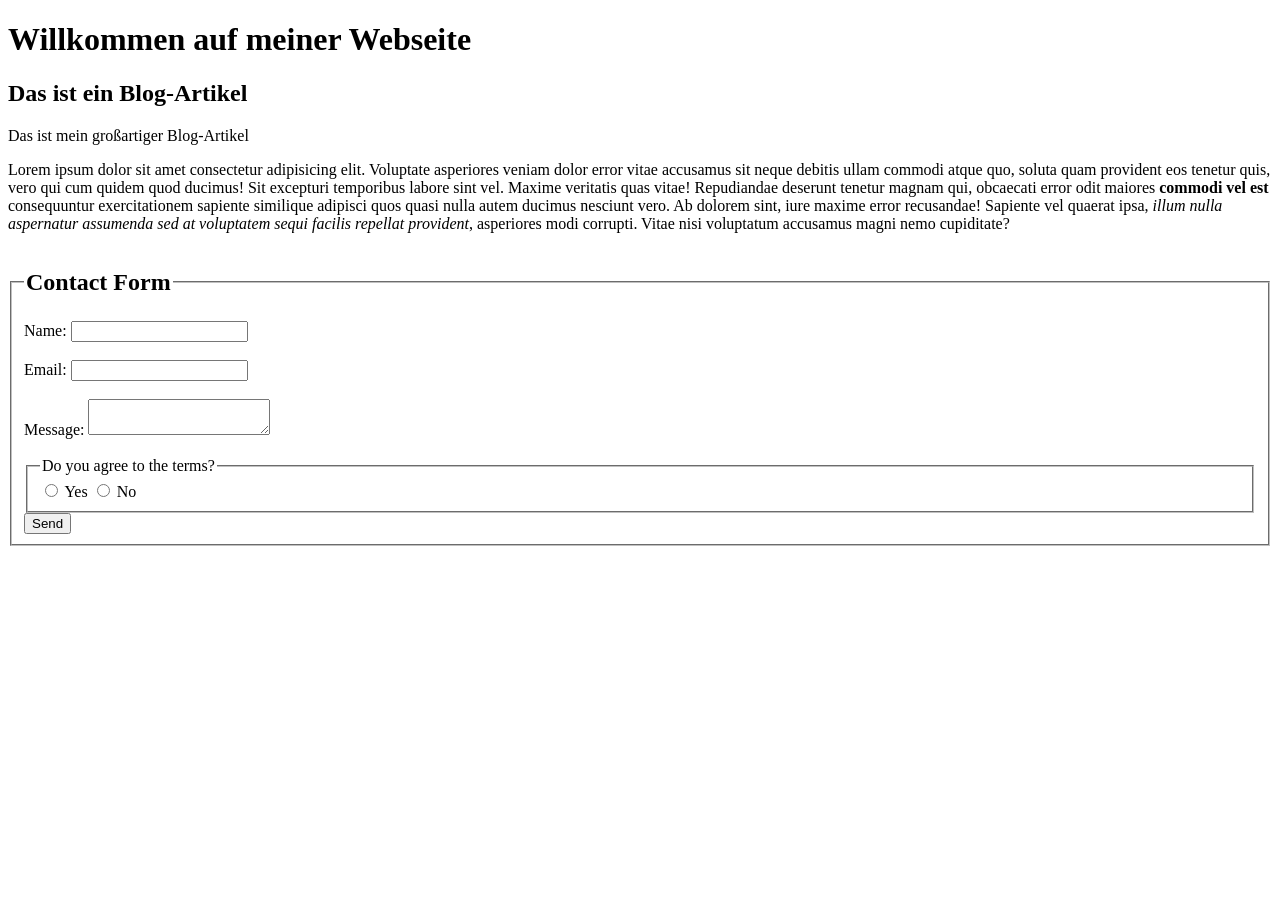
<file: 01-HTML-intro/index.html>
<!doctype html>

<html lang="en">
  <head>
    <meta charset="UTF-8" />
    <meta name="viewport" content="width=device-width, initial-scale=1.0" />
    <title>Meine erste Website</title>
  </head>

  <body>
    <h1>Willkommen auf meiner Webseite</h1>

    <!-- Dies hier ist ein Blogeintrag -->
    <div>
      <h2>Das ist ein Blog-Artikel</h2>
      <p>Das ist mein großartiger Blog-Artikel</p>
      <p>
        Lorem ipsum dolor sit amet consectetur adipisicing elit. Voluptate asperiores veniam dolor
        error vitae accusamus sit neque debitis ullam commodi atque quo, soluta quam provident eos
        tenetur quis, vero qui cum quidem quod ducimus! Sit excepturi temporibus labore sint vel.
        Maxime veritatis quas vitae! Repudiandae deserunt tenetur magnam qui, obcaecati error odit
        maiores <strong>commodi vel est</strong> consequuntur exercitationem sapiente similique
        adipisci quos quasi nulla autem ducimus nesciunt vero. Ab dolorem sint, iure maxime error
        recusandae! Sapiente vel quaerat ipsa,
        <em> illum nulla aspernatur assumenda sed at voluptatem sequi facilis repellat provident</em
        >, asperiores modi corrupti. Vitae nisi voluptatum accusamus magni nemo cupiditate?
      </p>
    </div>
    <div>
      <form action="submit-form.php" method="dialog">
        <fieldset>
          <legend><h2>Contact Form</h2></legend>
          <label for="name">Name:</label>
          <input type="text" id="name" name="name" /><br /><br />
          <label for="email">Email:</label>
          <input type="email" id="email" name="email" /><br /><br />
          <label for="message">Message:</label>
          <textarea id="message" name="message"></textarea><br /><br />
          <fieldset>
            <legend>Do you agree to the terms?</legend>
            <label><input type="radio" name="radio" value="yes" /> Yes</label>
            <label><input type="radio" name="radio" value="no" /> No</label>
          </fieldset>
          <button type="submit">Send</button>
        </fieldset>
      </form>
    </div>
  </body>
</html>
</file>
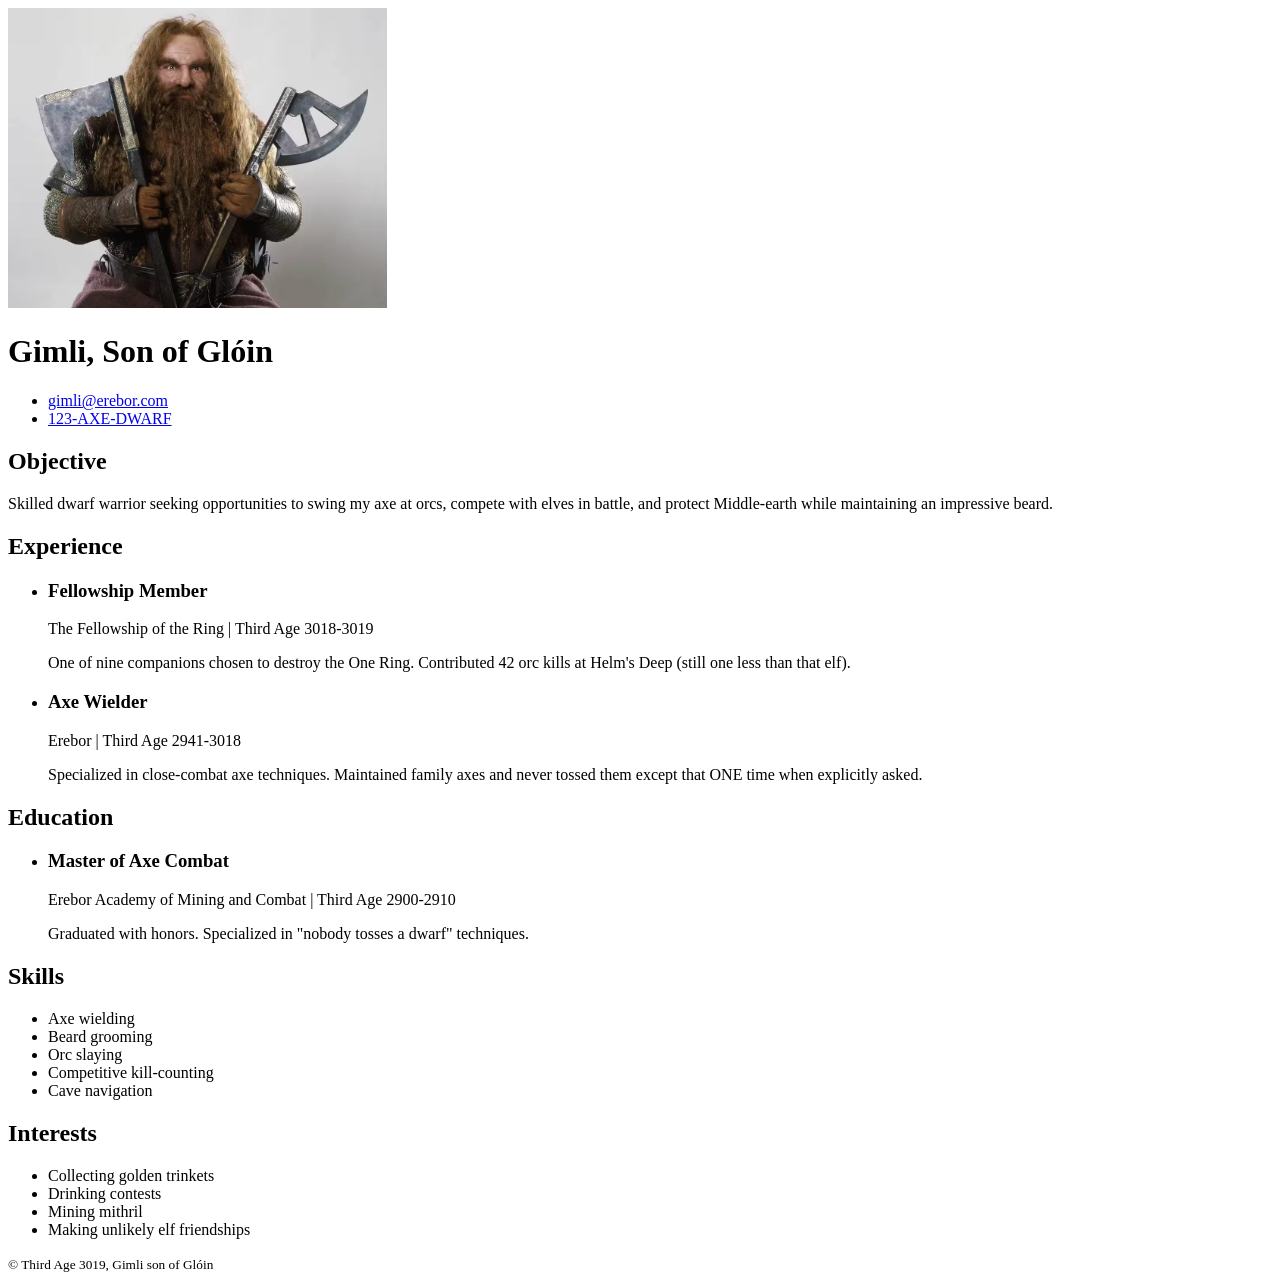
<file: 02.0-HTML_Resume/index.html>
<!doctype html>
<html lang="en">
  <head>
    <meta charset="UTF-8" />
    <meta name="viewport" content="width=device-width, initial-scale=1.0" />
    <title>Gimli son of Glóin - Resume</title>
  </head>
  <body>
    <!-- Header Section -->
    <header>
      <img src="Gimli.avif" alt="Gimli" height="300" />
      <h1>Gimli, Son of Glóin</h1>
      <nav>
        <ul>
          <li><a href="mailto:gimli@erebor.com">gimli@erebor.com</a></li>
          <li><a href="tel:+123456789">123-AXE-DWARF</a></li>
        </ul>
      </nav>
    </header>

    <main>
      <!-- Objective -->
      <section>
        <h2>Objective</h2>
        <p>
          Skilled dwarf warrior seeking opportunities to swing my axe at orcs, compete with elves in
          battle, and protect Middle-earth while maintaining an impressive beard.
        </p>
      </section>

      <!-- Experience -->
      <section>
        <h2>Experience</h2>
        <ul>
          <li>
            <div>
              <h3>Fellowship Member</h3>
              <p>The Fellowship of the Ring | Third Age 3018-3019</p>
              <p>
                One of nine companions chosen to destroy the One Ring. Contributed 42 orc kills at
                Helm's Deep (still one less than that elf).
              </p>
            </div>
          </li>
          <li>
            <div>
              <h3>Axe Wielder</h3>
              <p>Erebor | Third Age 2941-3018</p>
              <p>
                Specialized in close-combat axe techniques. Maintained family axes and never tossed
                them except that ONE time when explicitly asked.
              </p>
            </div>
          </li>
        </ul>
      </section>

      <!-- Education -->
      <section>
        <h2>Education</h2>
        <ul>
          <li>
            <article>
              <h3>Master of Axe Combat</h3>
              <p>Erebor Academy of Mining and Combat | Third Age 2900-2910</p>
              <p>Graduated with honors. Specialized in "nobody tosses a dwarf" techniques.</p>
            </article>
          </li>
        </ul>
      </section>

      <!-- Skills -->
      <section>
        <h2>Skills</h2>
        <ul>
          <li>Axe wielding</li>
          <li>Beard grooming</li>
          <li>Orc slaying</li>
          <li>Competitive kill-counting</li>
          <li>Cave navigation</li>
        </ul>
      </section>

      <!-- Interests -->
      <section>
        <h2>Interests</h2>
        <ul>
          <li>Collecting golden trinkets</li>
          <li>Drinking contests</li>
          <li>Mining mithril</li>
          <li>Making unlikely elf friendships</li>
        </ul>
      </section>
    </main>

    <footer>
      <small>© Third Age 3019, Gimli son of Glóin</small>
    </footer>
  </body>
</html>
</file>
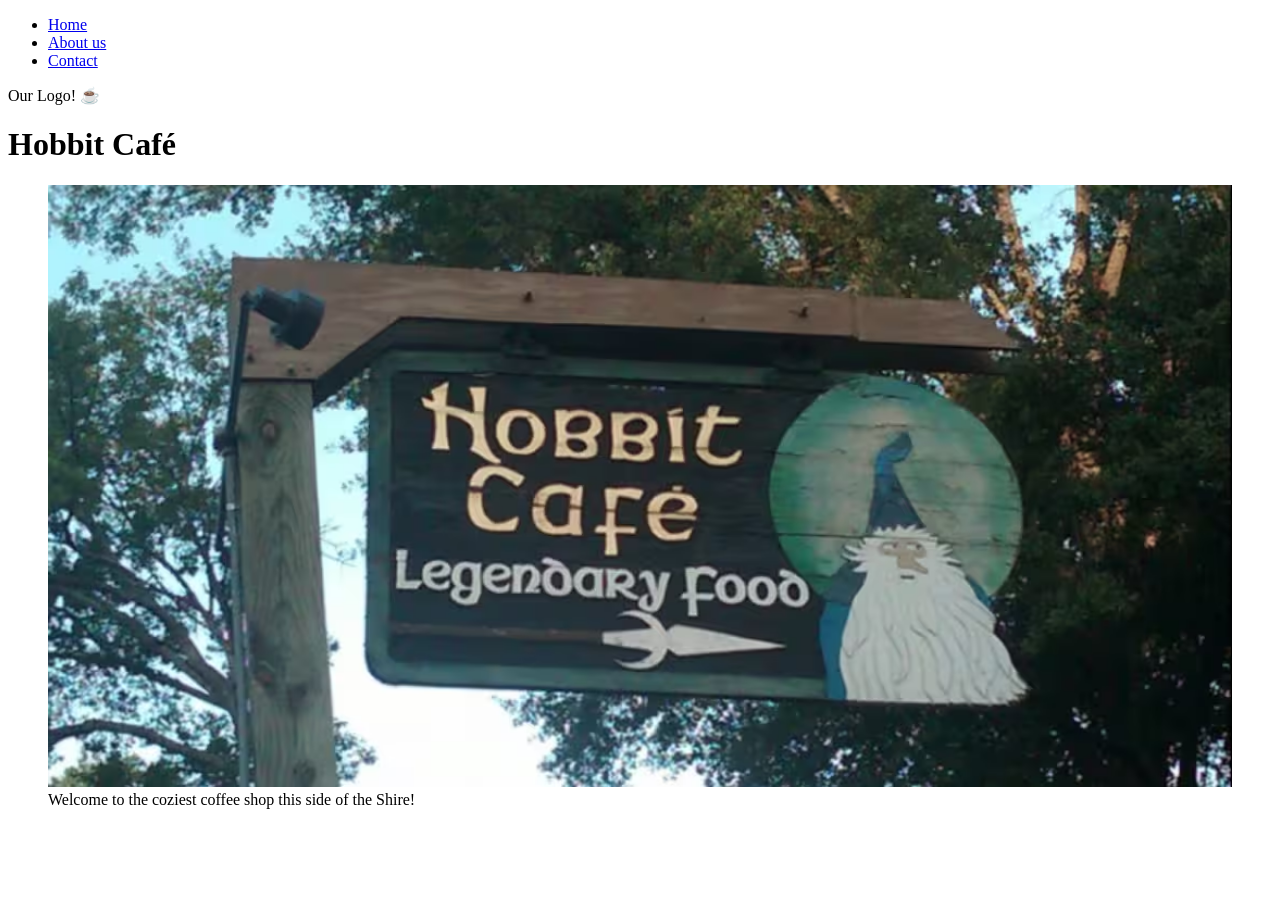
<file: 02.2-HTML-Multi-page_website/index.html>
<!doctype html>
<html lang="en">
  <head>
    <meta charset="UTF-8" />
    <meta name="viewport" content="width=device-width, initial-scale=1.0" />
    <title>The Hobbit Hole Coffee Shop</title>
  </head>

  <body>
    <header>
      <nav>
        <ul>
          <li><a href="index.html">Home</a></li>
          <li><a href="about.html">About us</a></li>
          <li><a href="contact.html">Contact</a></li>
        </ul>
      </nav>
      <div>
        <logo>Our Logo! ☕</logo>
      </div>
    </header>

    <main>
      <h1>Hobbit Café</h1>

      <figure>
        <img src="./assets/cafe.avif" alt="A sign pointing to a café" width="100%" />
        <figcaption>Welcome to the coziest coffee shop this side of the Shire!</figcaption>
      </figure>
    </main>

    <footer>
      <!-- Footer content could go here -->
    </footer>
  </body>
</html>
</file>
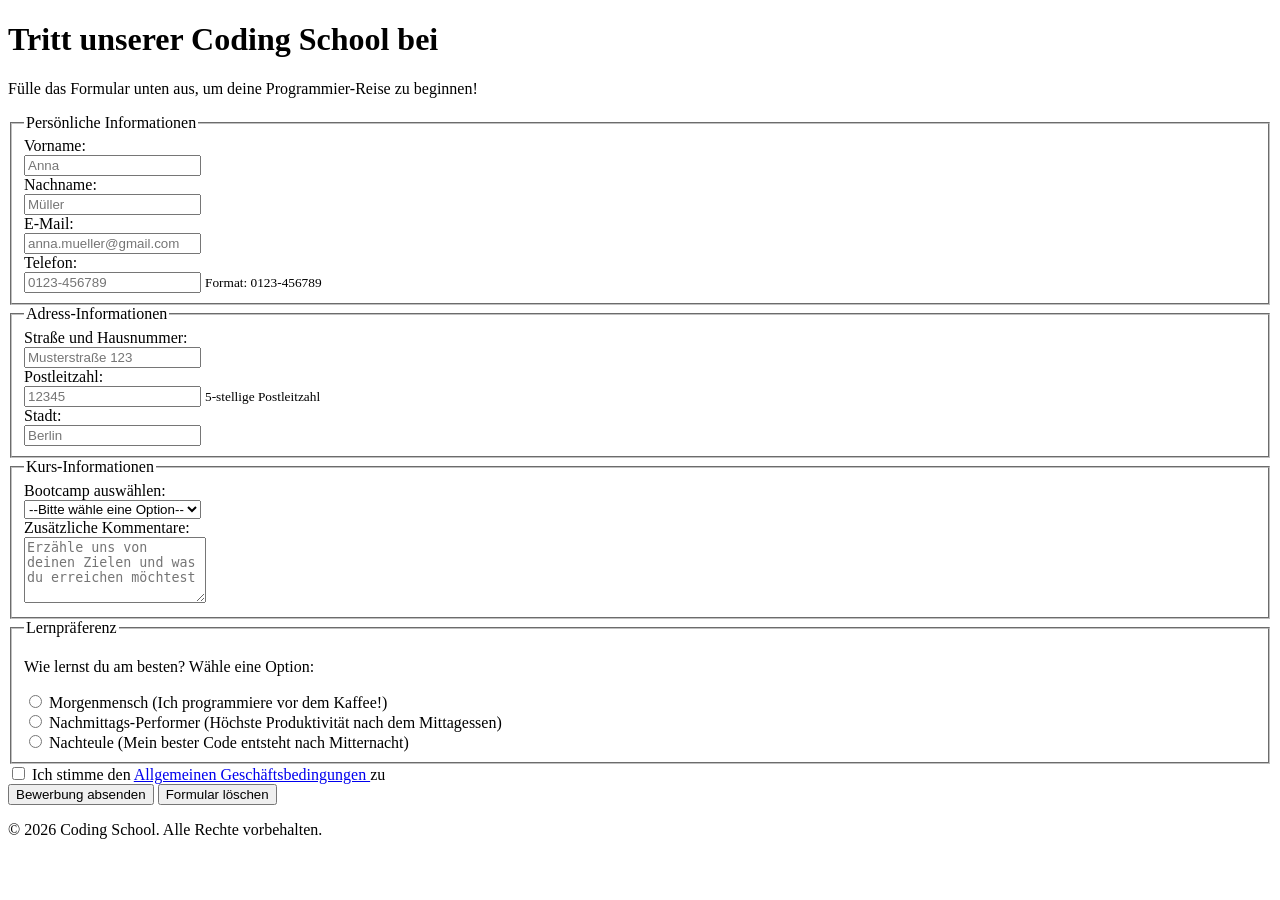
<file: 03-sign-up-form/index.html>
<!doctype html>
<html lang="de">
  <head>
    <meta charset="UTF-8" />
    <meta name="viewport" content="width=device-width, initial-scale=1.0" />
    <title>Coding School Anmeldeformular</title>
  </head>

  <body>
    <!-- Header Bereich -->
    <header>
      <h1>Tritt unserer Coding School bei</h1>
      <p>Fülle das Formular unten aus, um deine Programmier-Reise zu beginnen!</p>
    </header>

    <!-- Hauptinhalt -->
    <main>
      <section>
        <form action="#" method="get" autocomplete="on">
          <!-- Persönliche Informationen Fieldset -->
          <fieldset>
            <legend>Persönliche Informationen</legend>

            <!-- Vorname Feld -->
            <div>
              <label for="firstname">Vorname:</label><br />
              <input
                type="text"
                id="firstname"
                name="firstname"
                placeholder="Anna"
                required
                autocomplete="given-name" />
            </div>

            <!-- Nachname Feld -->
            <div>
              <label for="lastname">Nachname:</label><br />
              <input
                type="text"
                id="lastname"
                name="lastname"
                placeholder="Müller"
                required
                autocomplete="family-name" />
            </div>

            <!-- E-Mail Feld mit Autocomplete -->
            <div>
              <label for="email">E-Mail:</label><br />
              <input
                type="email"
                id="email"
                name="email"
                placeholder="anna.mueller@gmail.com"
                required
                autocomplete="email" />
            </div>

            <!-- Telefon-Feld mit Pattern und Autocomplete -->
            <div>
              <label for="phone">Telefon:</label><br />
              <input
                type="tel"
                id="phone"
                name="phone"
                placeholder="0123-456789"
                pattern="[0-9]{4}-[0-9]{6}"
                required
                autocomplete="tel" />
              <small>Format: 0123-456789</small>
            </div>
          </fieldset>

          <!-- Adress-Informationen Fieldset -->
          <fieldset>
            <legend>Adress-Informationen</legend>

            <!-- Adress-Feld mit Autocomplete -->
            <div>
              <label for="address">Straße und Hausnummer:</label><br />
              <input
                type="text"
                id="address"
                name="address"
                placeholder="Musterstraße 123"
                autocomplete="street-address" />
            </div>

            <!-- Postleitzahl -->
            <div>
              <label for="zipcode">Postleitzahl:</label><br />
              <input
                type="number"
                id="zipcode"
                name="zipcode"
                placeholder="12345"
                pattern="[0-9]{5}"
                autocomplete="postal-code" />
              <small>5-stellige Postleitzahl</small>
            </div>

            <div>
              <label for="city">Stadt:</label><br />
              <input
                type="text"
                id="city"
                name="city"
                placeholder="Berlin"
                autocomplete="address-level2" />
            </div>
          </fieldset>

          <!-- Kurs-Informationen Fieldset -->
          <fieldset>
            <legend>Kurs-Informationen</legend>

            <!-- Bootcamp-Auswahl Dropdown -->
            <div>
              <label for="bootcamp">Bootcamp auswählen:</label><br />
              <select id="bootcamp" name="bootcamp" required>
                <option value="" disabled selected>--Bitte wähle eine Option--</option>
                <option value="web-dev">Web & App Entwicklung</option>
                <option value="data-science">Data Science</option>
                <option value="ux-design">UX/UI Design</option>
              </select>
            </div>

            <!-- Kommentare Textarea für zusätzliche Informationen -->
            <div>
              <label for="comments">Zusätzliche Kommentare:</label><br />
              <textarea
                id="comments"
                name="comments"
                rows="4"
                placeholder="Erzähle uns von deinen Zielen und was du erreichen möchtest"></textarea>
            </div>
          </fieldset>

          <!-- Lernpräferenz Fieldset mit Radio-Buttons -->
          <fieldset>
            <legend>Lernpräferenz</legend>
            <p>Wie lernst du am besten? Wähle eine Option:</p>
            <!-- Alle Radio-Buttons teilen sich denselben "name" um eine einzige Gruppe zu erstellen -->
            <div>
              <input type="radio" id="morning" name="study-time" value="morning" required />
              <label for="morning">Morgenmensch (Ich programmiere vor dem Kaffee!)</label>
            </div>

            <div>
              <input type="radio" id="afternoon" name="study-time" value="afternoon" />
              <label for="afternoon"
                >Nachmittags-Performer (Höchste Produktivität nach dem Mittagessen)</label
              >
            </div>

            <div>
              <input type="radio" id="night" name="study-time" value="night" />
              <label for="night">Nachteule (Mein bester Code entsteht nach Mitternacht)</label>
            </div>
          </fieldset>

          <!-- AGB Checkbox -->
          <div>
            <label>
              <input type="checkbox" name="terms" required />
              Ich stimme den
              <a href="#"> Allgemeinen Geschäftsbedingungen </a> zu
            </label>
          </div>

          <!-- Formular-Absende-Buttons -->
          <div>
            <button type="submit">Bewerbung absenden</button>
            <button type="reset">Formular löschen</button>
          </div>
        </form>
      </section>
    </main>

    <!-- Footer -->
    <footer>
      <p>&copy; 2026 Coding School. Alle Rechte vorbehalten.</p>
    </footer>
  </body>
</html>
</file>
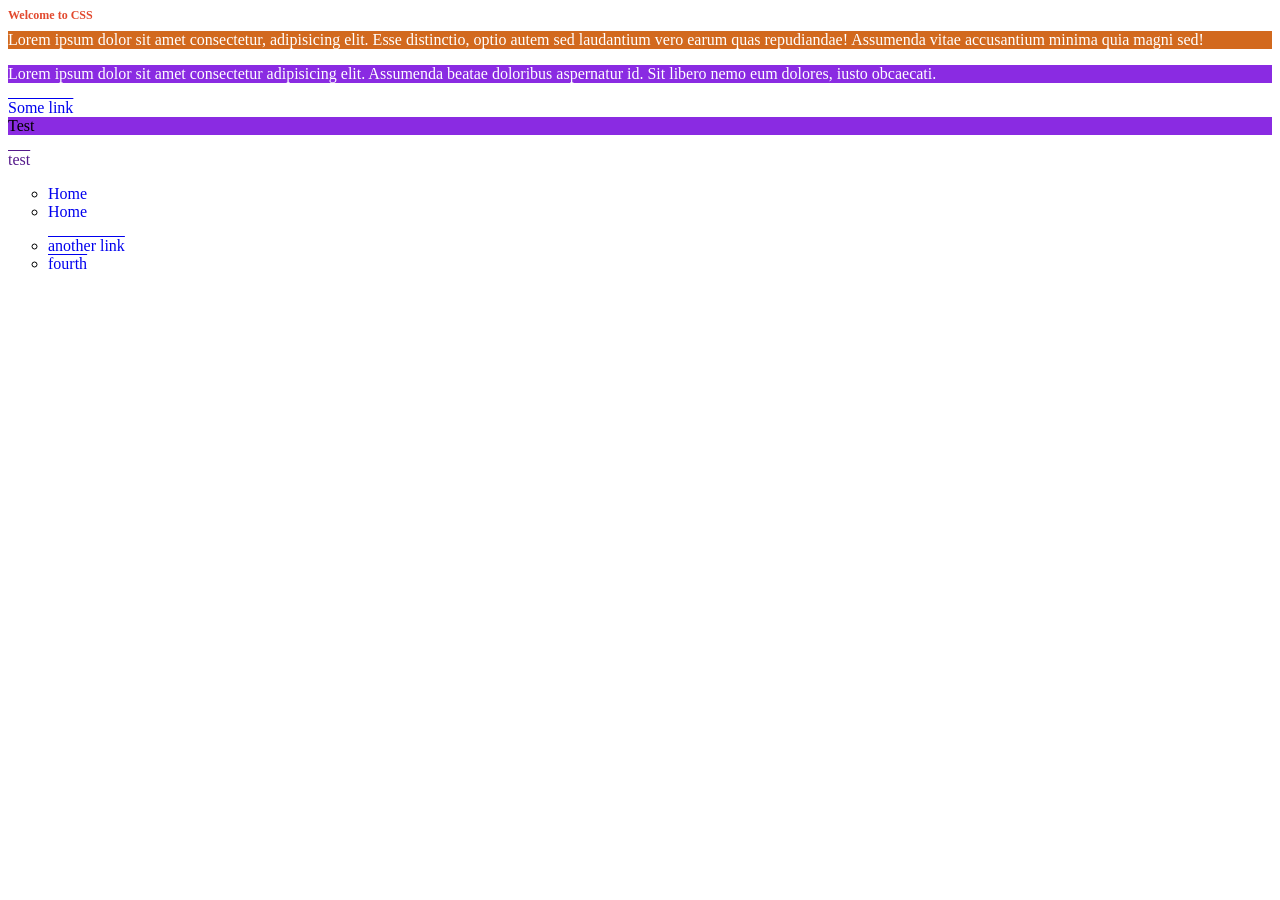
<file: 04-CSS-Intro/index.html>
<!doctype html>
<html lang="en">
  <head>
    <meta charset="UTF-8" />
    <meta name="viewport" content="width=device-width, initial-scale=1.0" />
    <title>CSS Intro</title>

    <!-- Internal style example -->
    <!-- <style>
      p {
        background-color: blueviolet;
      }

      a {
        text-decoration: line-through;
      }

       nav a {
        text-decoration: none;
      }

      .nav-link {
        text-decoration: none;
      }

      nav ul:first-of-type a {
        text-decoration: none;
      } 

      p.my-class {
        background-color: chocolate;
      }

      #my-heading {
        color: aqua;
      }
    </style> -->

    <!-- External stylesheet link -->
    <link rel="stylesheet" href="style.css" />
  </head>
  <body>
    <!-- Inline style example - overrides both internal and external styles -->
    <h1 class="my-class" id="my-heading" style="color: #e2492e; font-size: 12px">Welcome to CSS</h1>

    <!-- Using a class for custom styling -->
    <p class="my-class another-class">
      Lorem ipsum dolor sit amet consectetur, adipisicing elit. Esse distinctio, optio autem sed
      laudantium vero earum quas repudiandae! Assumenda vitae accusantium minima quia magni sed!
    </p>
    <p>
      Lorem ipsum dolor sit amet consectetur adipisicing elit. Assumenda beatae doloribus aspernatur
      id. Sit libero nemo eum dolores, iusto obcaecati.
    </p>

    <a href="#">Some link</a>
    <nav>
      <p>Test</p>
      <a href="">test</a>
      <ul>
        <li><a class="nav-link" href="#">Home</a></li>
        <li><a class="nav-link" href="#">Home</a></li>
      </ul>
      <ul>
        <li><a href="#">another link</a></li>
        <li><a href="#">fourth</a></li>
      </ul>
    </nav>
  </body>
</html>
</file>
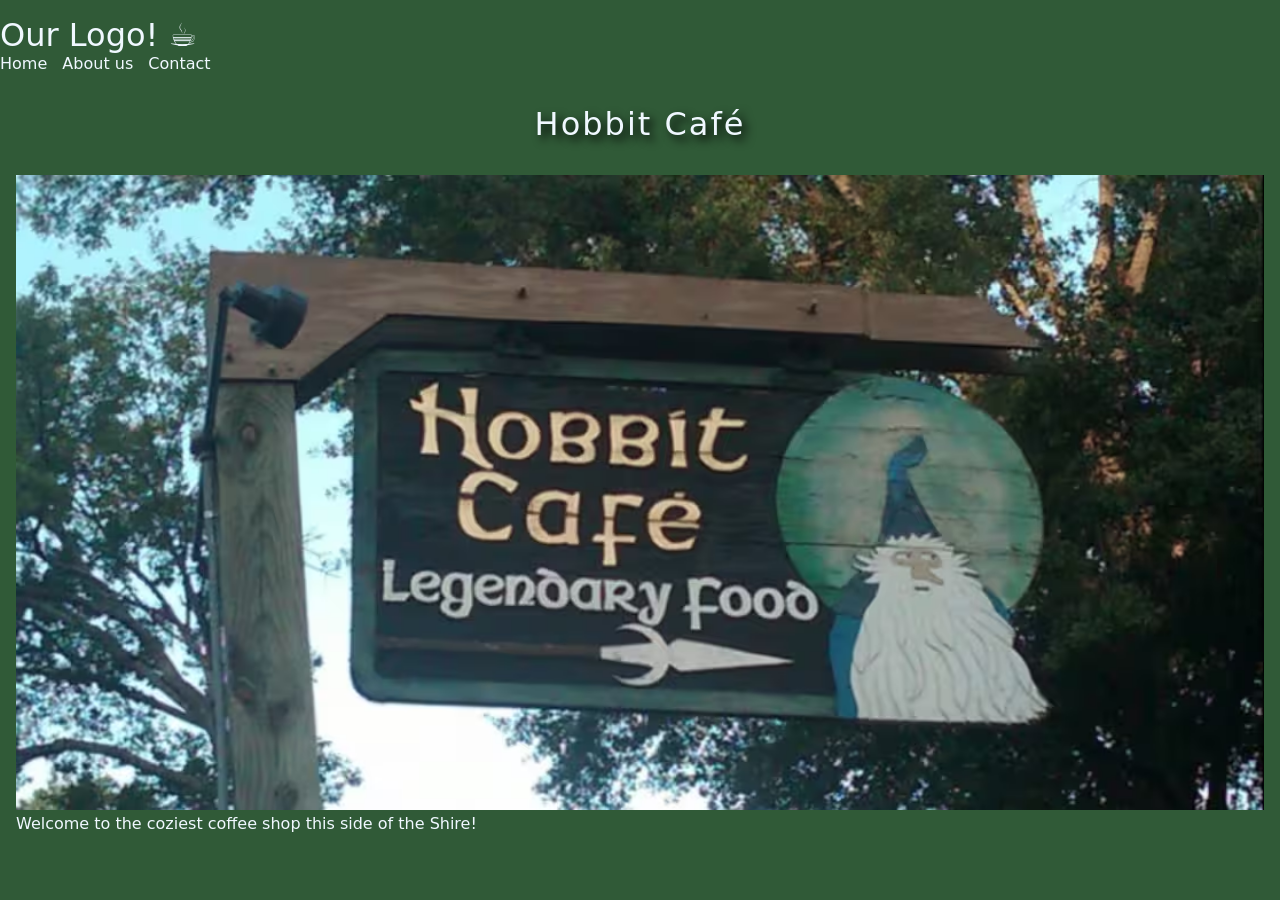
<file: 04-CSS-Multi-page_website/index.html>
<!doctype html>
<html lang="en">
  <head>
    <meta charset="UTF-8" />
    <meta name="viewport" content="width=device-width, initial-scale=1.0" />
    <title>The Hobbit Hole Coffee Shop</title>
    <link rel="stylesheet" href="style.css" />
  </head>

  <body>
    <header>
      <p>Our Logo! ☕</p>
      <nav>
        <ul>
          <li><a href="index.html">Home</a></li>
          <li><a href="about.html">About us</a></li>
          <li><a href="contact.html">Contact</a></li>
        </ul>
      </nav>
      <div></div>
    </header>

    <main>
      <h1>Hobbit Café</h1>

      <figure>
        <img src="./assets/cafe.avif" alt="A sign pointing to a café" width="100%" />
        <figcaption>Welcome to the coziest coffee shop this side of the Shire!</figcaption>
      </figure>
    </main>

    <footer>
      <!-- Footer content could go here -->
    </footer>
  </body>
</html>
</file>
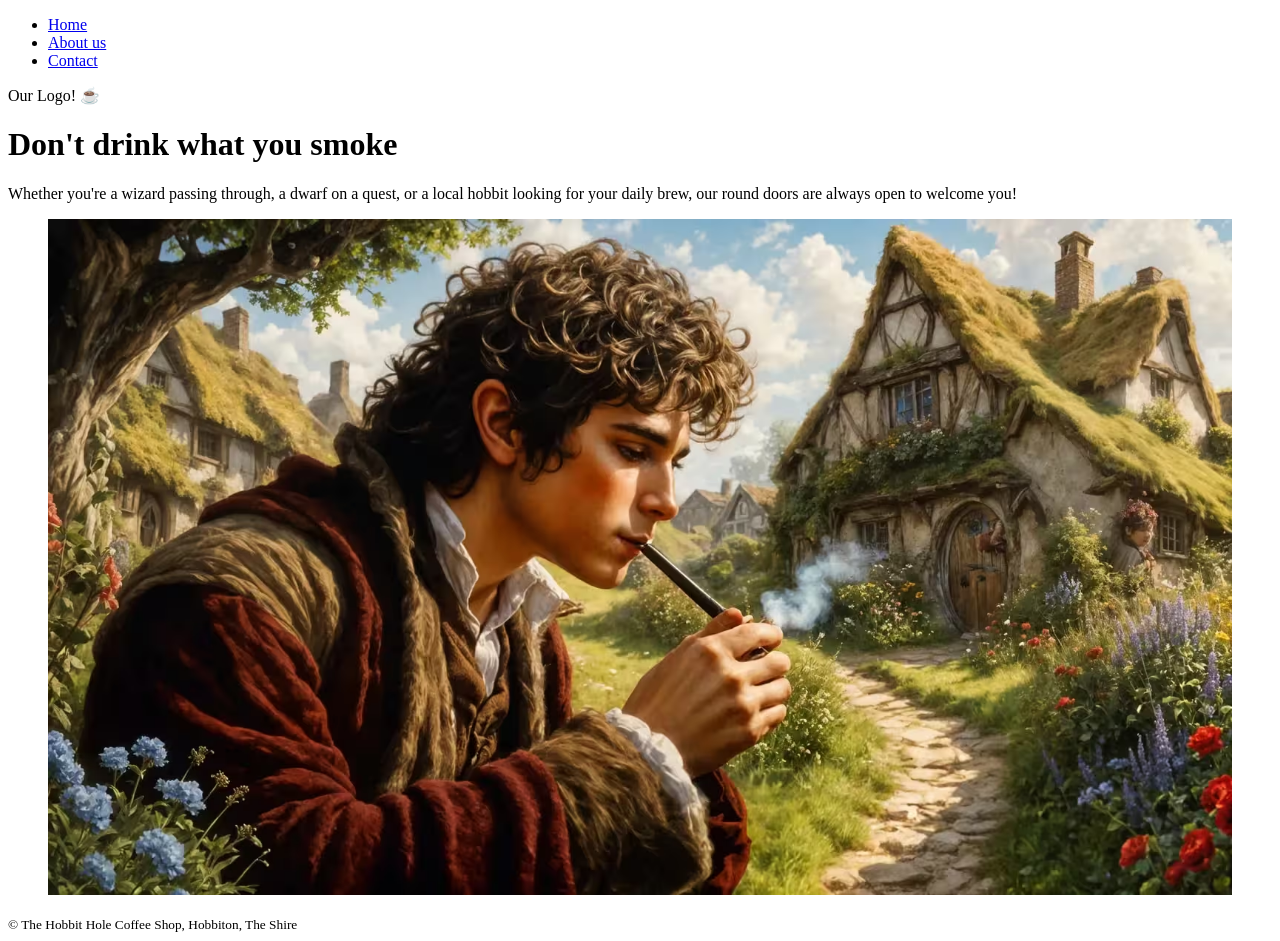
<file: 02.2-HTML-Multi-page_website/about.html>
<!doctype html>
<html lang="en">
  <head>
    <meta charset="UTF-8" />
    <meta name="viewport" content="width=device-width, initial-scale=1.0" />
    <title>About The Hobbit Hole Coffee Shop</title>
  </head>
  <body>
    <header>
      <nav>
        <ul>
          <li><a href="index.html">Home</a></li>
          <li><a href="about.html">About us</a></li>
          <li><a href="contact.html">Contact</a></li>
        </ul>
      </nav>
      <p>Our Logo! ☕</p>
    </header>

    <main>
      <h1>Don't drink what you smoke</h1>
      <section>
        <p>
          Whether you're a wizard passing through, a dwarf on a quest, or a local hobbit looking for
          your daily brew, our round doors are always open to welcome you!
        </p>
      </section>
      <figure>
        <img src="./assets/pipe.avif" alt="A hobbit smoking a pipe" width="100%" />
      </figure>
    </main>

    <footer>
      <small>© The Hobbit Hole Coffee Shop, Hobbiton, The Shire</small>
    </footer>
  </body>
</html>
</file>
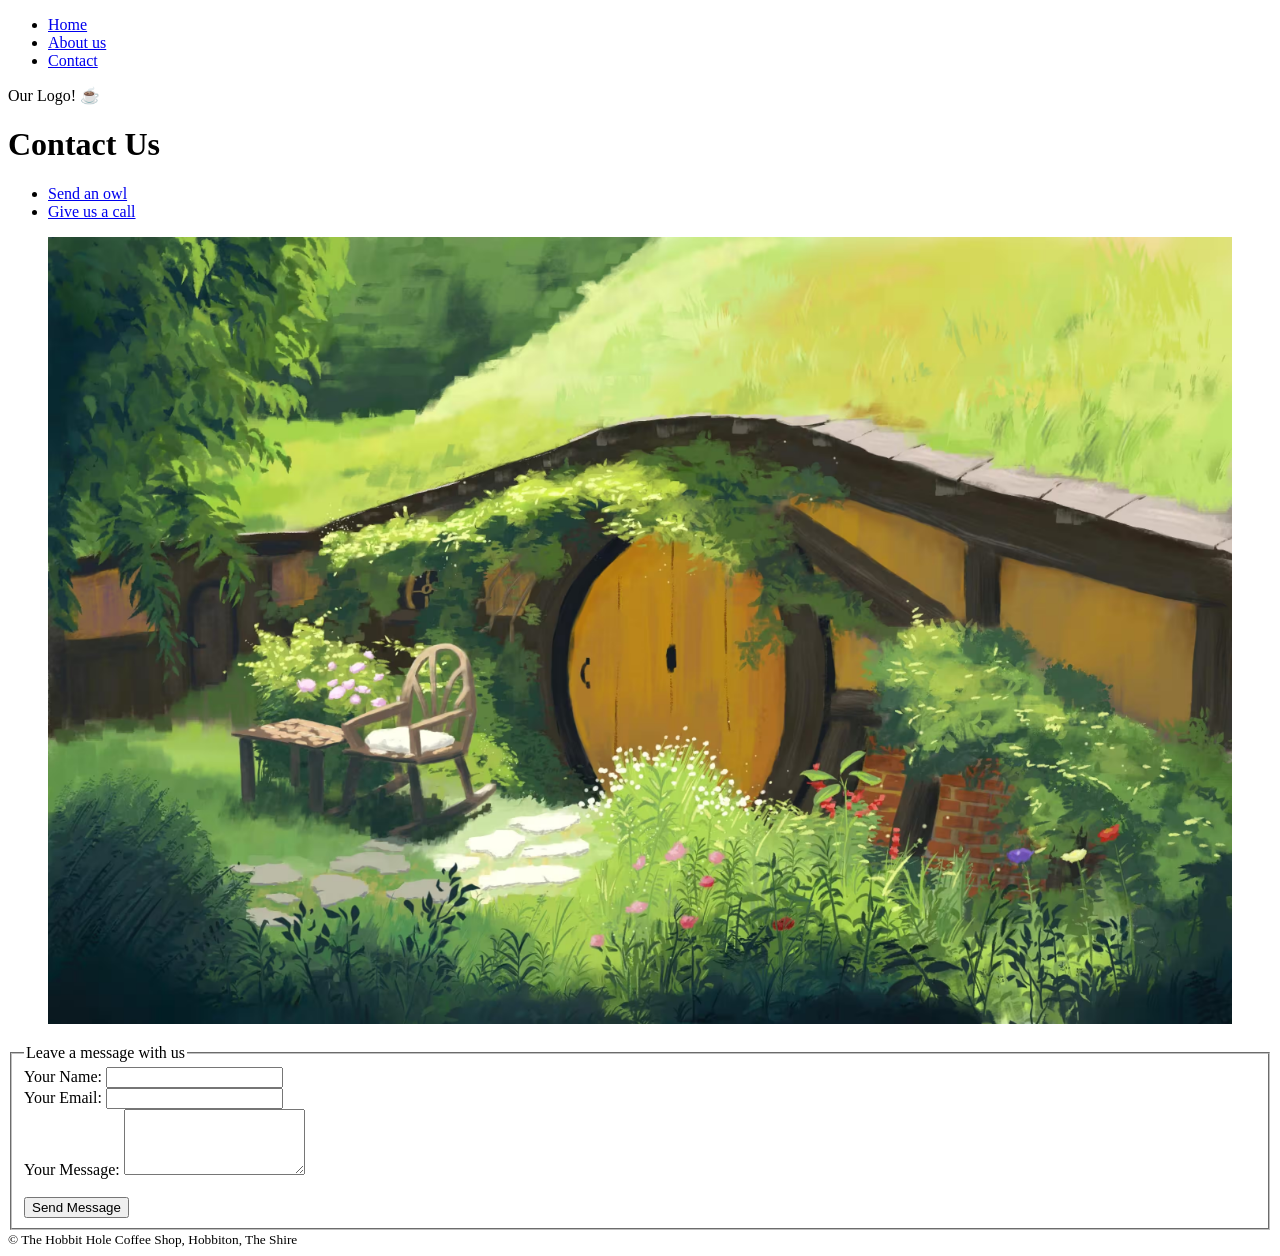
<file: 02.2-HTML-Multi-page_website/contact.html>
<!doctype html>
<html lang="en">
  <head>
    <meta charset="UTF-8" />
    <meta name="viewport" content="width=device-width, initial-scale=1.0" />
    <title>Contact The Hobbit Hole Coffee Shop</title>
  </head>
  <body>
    <header>
      <nav>
        <ul>
          <li><a href="index.html">Home</a></li>
          <li><a href="about.html">About us</a></li>
          <li><a href="contact.html">Contact</a></li>
        </ul>
      </nav>
      <p>Our Logo! ☕</p>
    </header>

    <main>
      <h1>Contact Us</h1>

      <ul>
        <li><a href="mailto:info@hobbithole.com">Send an owl</a></li>
        <li><a href="tel:74739333326">Give us a call</a></li>
      </ul>

      <figure>
        <img
          src="./assets/cozy.avif"
          alt="A small house embedded in a grazy hill with a round wooden door"
          width="100%" />
      </figure>

      <form>
        <fieldset>
          <legend>Leave a message with us</legend>
          <div>
            <label for="name">Your Name:</label>
            <input type="text" id="name" name="name" />
          </div>
          <div>
            <label for="email">Your Email:</label>
            <input type="email" id="email" name="email" />
          </div>
          <div>
            <label for="message">Your Message:</label>
            <textarea id="message" name="message" rows="4"></textarea>
          </div>
          <br />
          <div>
            <button type="submit">Send Message</button>
          </div>
        </fieldset>
      </form>
    </main>

    <footer>
      <small>© The Hobbit Hole Coffee Shop, Hobbiton, The Shire</small>
    </footer>
  </body>
</html>
</file>
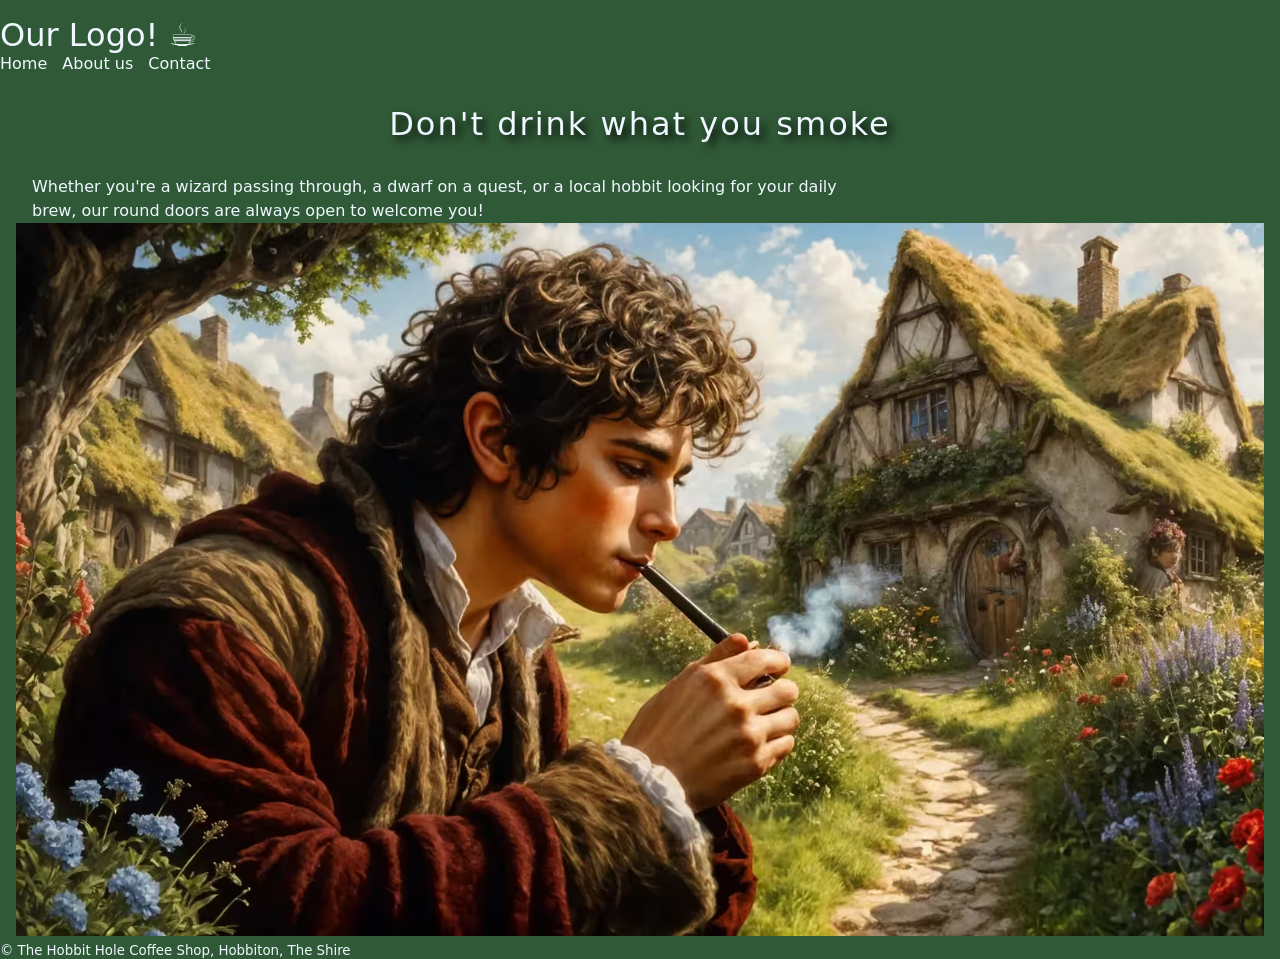
<file: 04-CSS-Multi-page_website/about.html>
<!doctype html>
<html lang="en">
  <head>
    <meta charset="UTF-8" />
    <meta name="viewport" content="width=device-width, initial-scale=1.0" />
    <title>About The Hobbit Hole Coffee Shop</title>
    <link rel="stylesheet" href="style.css" />
  </head>
  <body>
    <header>
      <p>Our Logo! ☕</p>
      <nav>
        <ul>
          <li><a href="index.html">Home</a></li>
          <li><a href="about.html">About us</a></li>
          <li><a href="contact.html">Contact</a></li>
        </ul>
      </nav>
    </header>

    <main>
      <h1>Don't drink what you smoke</h1>
      <section>
        <p>
          Whether you're a wizard passing through, a dwarf on a quest, or a local hobbit looking for
          your daily brew, our round doors are always open to welcome you!
        </p>
      </section>
      <figure>
        <img src="./assets/pipe.avif" alt="A hobbit smoking a pipe" width="100%" />
      </figure>
    </main>

    <footer>
      <small>© The Hobbit Hole Coffee Shop, Hobbiton, The Shire</small>
    </footer>
  </body>
</html>
</file>
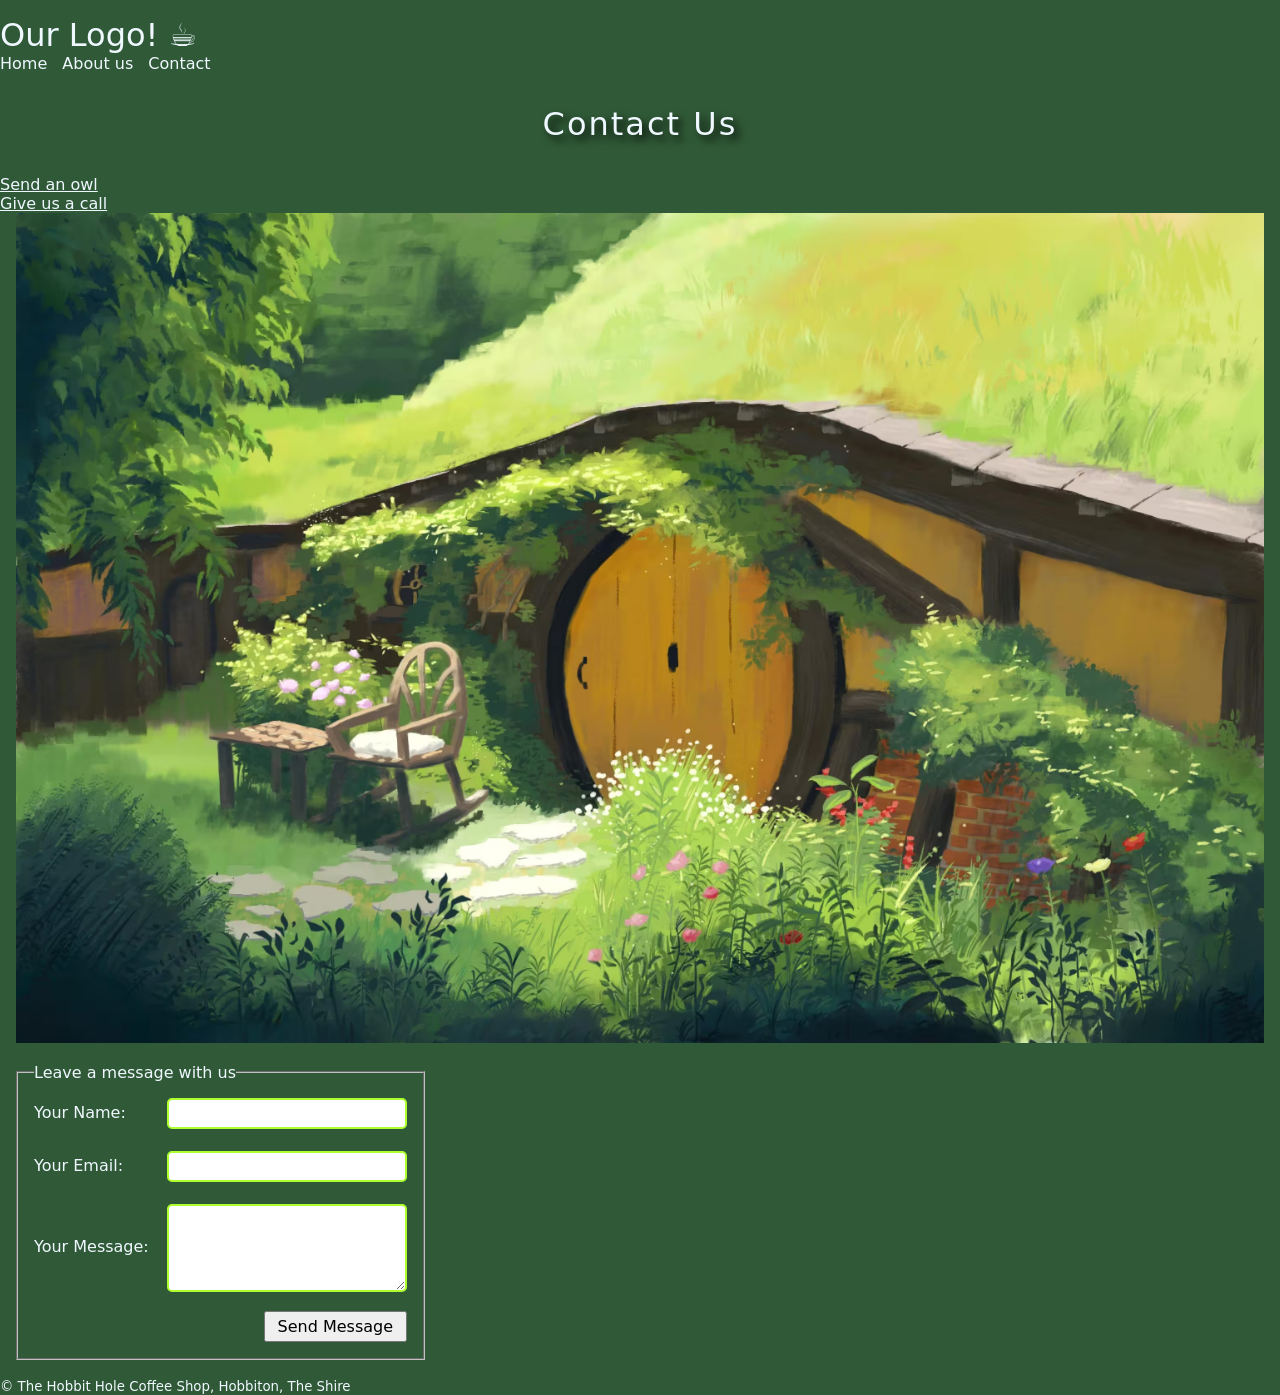
<file: 04-CSS-Multi-page_website/contact.html>
<!doctype html>
<html lang="en">
  <head>
    <meta charset="UTF-8" />
    <meta name="viewport" content="width=device-width, initial-scale=1.0" />
    <title>Contact The Hobbit Hole Coffee Shop</title>
    <link rel="stylesheet" href="style.css" />
  </head>
  <body>
    <header>
      <p>Our Logo! ☕</p>

      <nav>
        <ul>
          <li><a href="index.html">Home</a></li>
          <li><a href="about.html">About us</a></li>
          <li><a href="contact.html">Contact</a></li>
        </ul>
      </nav>
    </header>

    <main>
      <h1>Contact Us</h1>

      <ul>
        <li><a href="mailto:info@hobbithole.com">Send an owl</a></li>
        <li><a href="tel:74739333326">Give us a call</a></li>
      </ul>

      <figure>
        <img
          src="./assets/cozy.avif"
          alt="A small house embedded in a grazy hill with a round wooden door"
          width="100%" />
      </figure>

      <!-- class naming according to BEM: Block Element Modifier -->
      <form class="contact">
        <fieldset>
          <legend>Leave a message with us</legend>
          <div>
            <label class="contact__label" for="name">Your Name:</label>
            <input class="contact__input" type="text" id="name" name="name" />
          </div>
          <div>
            <label class="contact__label" for="email">Your Email:</label>
            <input class="contact__input" type="email" id="email" name="email" />
          </div>
          <div>
            <label class="contact__label contact__label--textarea" for="message"
              >Your Message:</label
            >
            <textarea class="contact__input" id="message" name="message" rows="4"></textarea>
          </div>
          <br />
          <div>
            <button class="btn contact__btn" type="submit">Send Message</button>
          </div>
        </fieldset>
      </form>
    </main>

    <footer>
      <small>© The Hobbit Hole Coffee Shop, Hobbiton, The Shire</small>
    </footer>
  </body>
</html>
</file>
<file: 04-CSS-Intro/style.css>
p {
  background-color: blueviolet;
  margin-block-start: 0;
}

a {
  text-decoration: line-through;
}

a {
  text-decoration: overline;
}

h1 ~ p {
  color: white;
}

nav ~ a {
  text-decoration: none;
}

ul > li {
  list-style-type: circle;
}

.nav-link {
  text-decoration: none;
}

/* nav ul:first-of-type a {
        text-decoration: none;
      } */

p.my-class {
  background-color: chocolate;
}

#my-heading {
  color: aqua;
}
</file>
<file: 04-CSS-Multi-page_website/style.css>
* {
  box-sizing: border-box;
  padding: 0;
  margin: 0;
}

body {
  background-color: #305a37;
  color: aliceblue;
  font-family:
    system-ui,
    -apple-system,
    BlinkMacSystemFont,
    'Segoe UI',
    Roboto,
    Oxygen,
    Ubuntu,
    Cantarell,
    'Open Sans',
    'Helvetica Neue',
    sans-serif;
}

body > * {
  max-width: 1400px;
  margin-inline: auto;
}

/* @media (max-width: 800px) {
  body {
    background-color: rebeccapurple;
  }
}

@media (min-width: 400px) {
  body {
    background-color: blue;
    margin: 10rem;
  }
} */

@media (width < 1200px) {
  body {
    background-color: orangered;
  }
}

@media (500px < width < 1000px) {
  body {
    font-family: 'Times New Roman', Times, serif;
  }
}

a,
button,
input,
textarea {
  font: inherit;
  color: inherit;
}

header p {
  font-size: 2rem;
}

header {
  /* margin: 20px 50px 1px 4px; */
  /* margin-top: 20px;
  margin-bottom: 1px; */
  margin-block: 1rem;
  /* margin-inline: 2rem; */
}

header ul {
  /* display: flex; */
  /* margin: 3rem; */
  list-style: none;
  /* margin-bottom: 1rem; */
  /* width: fit-content;
  margin-inline: auto; */
}

header li {
  display: inline;
  margin-right: 10px;
}

header nav a {
  text-decoration: none;
}

header nav a:hover {
  text-decoration: underline;
  text-underline-offset: 3px;
  color: chartreuse;
}

h1 {
  text-align: center;
  margin: 2rem;
  letter-spacing: 2px;
  font-weight: 300;
  text-shadow: 5px 5px 10px black;
}

main p {
  max-width: 80ch;
  line-height: 1.5;
  /* margin: 0 2rem; */
  margin-inline: 2rem;
}

figure {
  margin-inline: 1rem;
}

.contact {
  max-width: fit-content;
  margin: 1rem;
}

.contact fieldset {
  padding: 1rem;
}

.contact__label {
  display: inline-block;
  width: 8rem;
  height: 3rem;
}

.contact__label--textarea {
  /* vertical-align: 42px; */
}

.contact__input {
  width: 15rem;
  color: darkgreen;
  padding: 0.25rem 0.75rem;
  border: 2px solid greenyellow;
  /* border-width: 2px;
    border-style: dotted;
    border-color: red; */
  border-radius: 5px;
  vertical-align: middle;

  @media (width < 460px) {
    width: 8rem;
    padding: 0.125rem 0.5rem;
  }
}

.contact__input:focus-visible {
  outline-color: red;
}

.btn {
  /* background-color: black; */
  color: black;
  padding: 0.25rem 0.75rem;
}

.contact__btn {
  /* margin: 0 14.8rem; */
  /* margin-left: 14.8rem; */
  float: right;
}

/* .contact div {
  text-align: right;
} */
</file>
